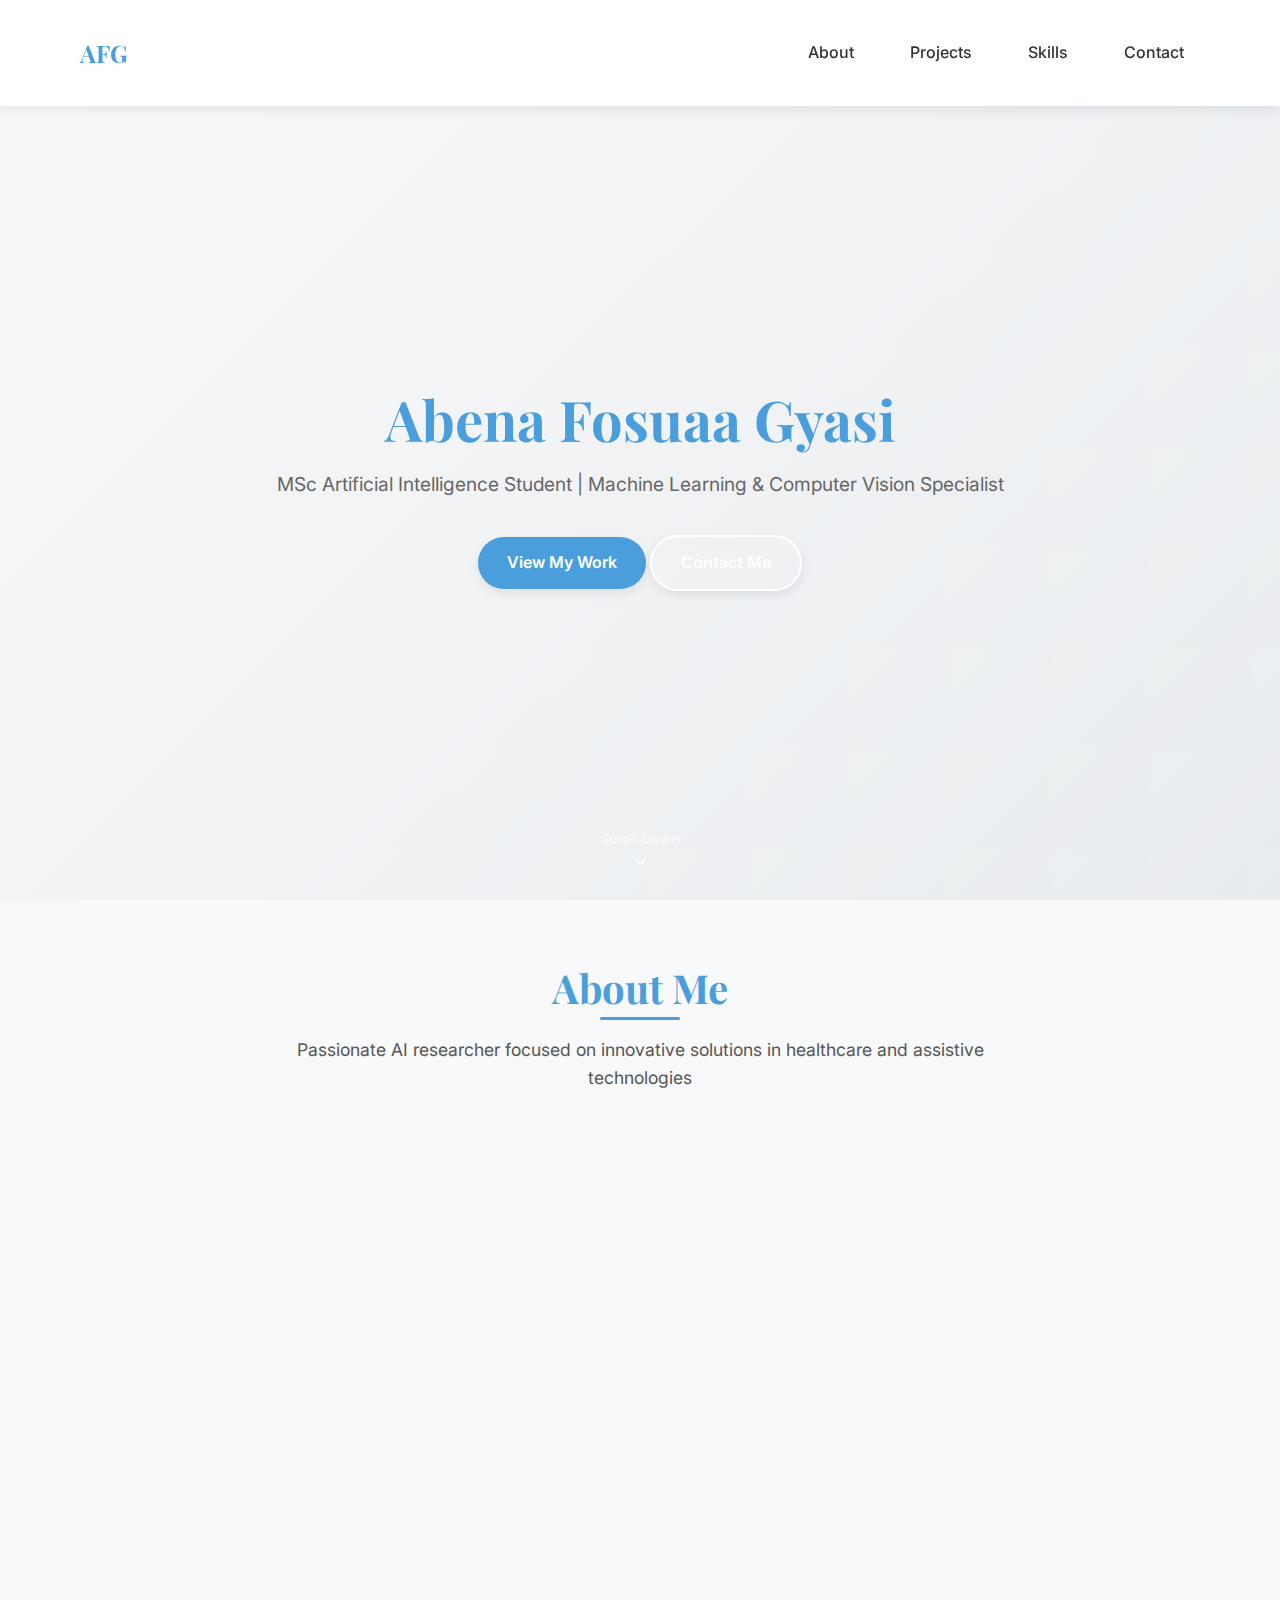
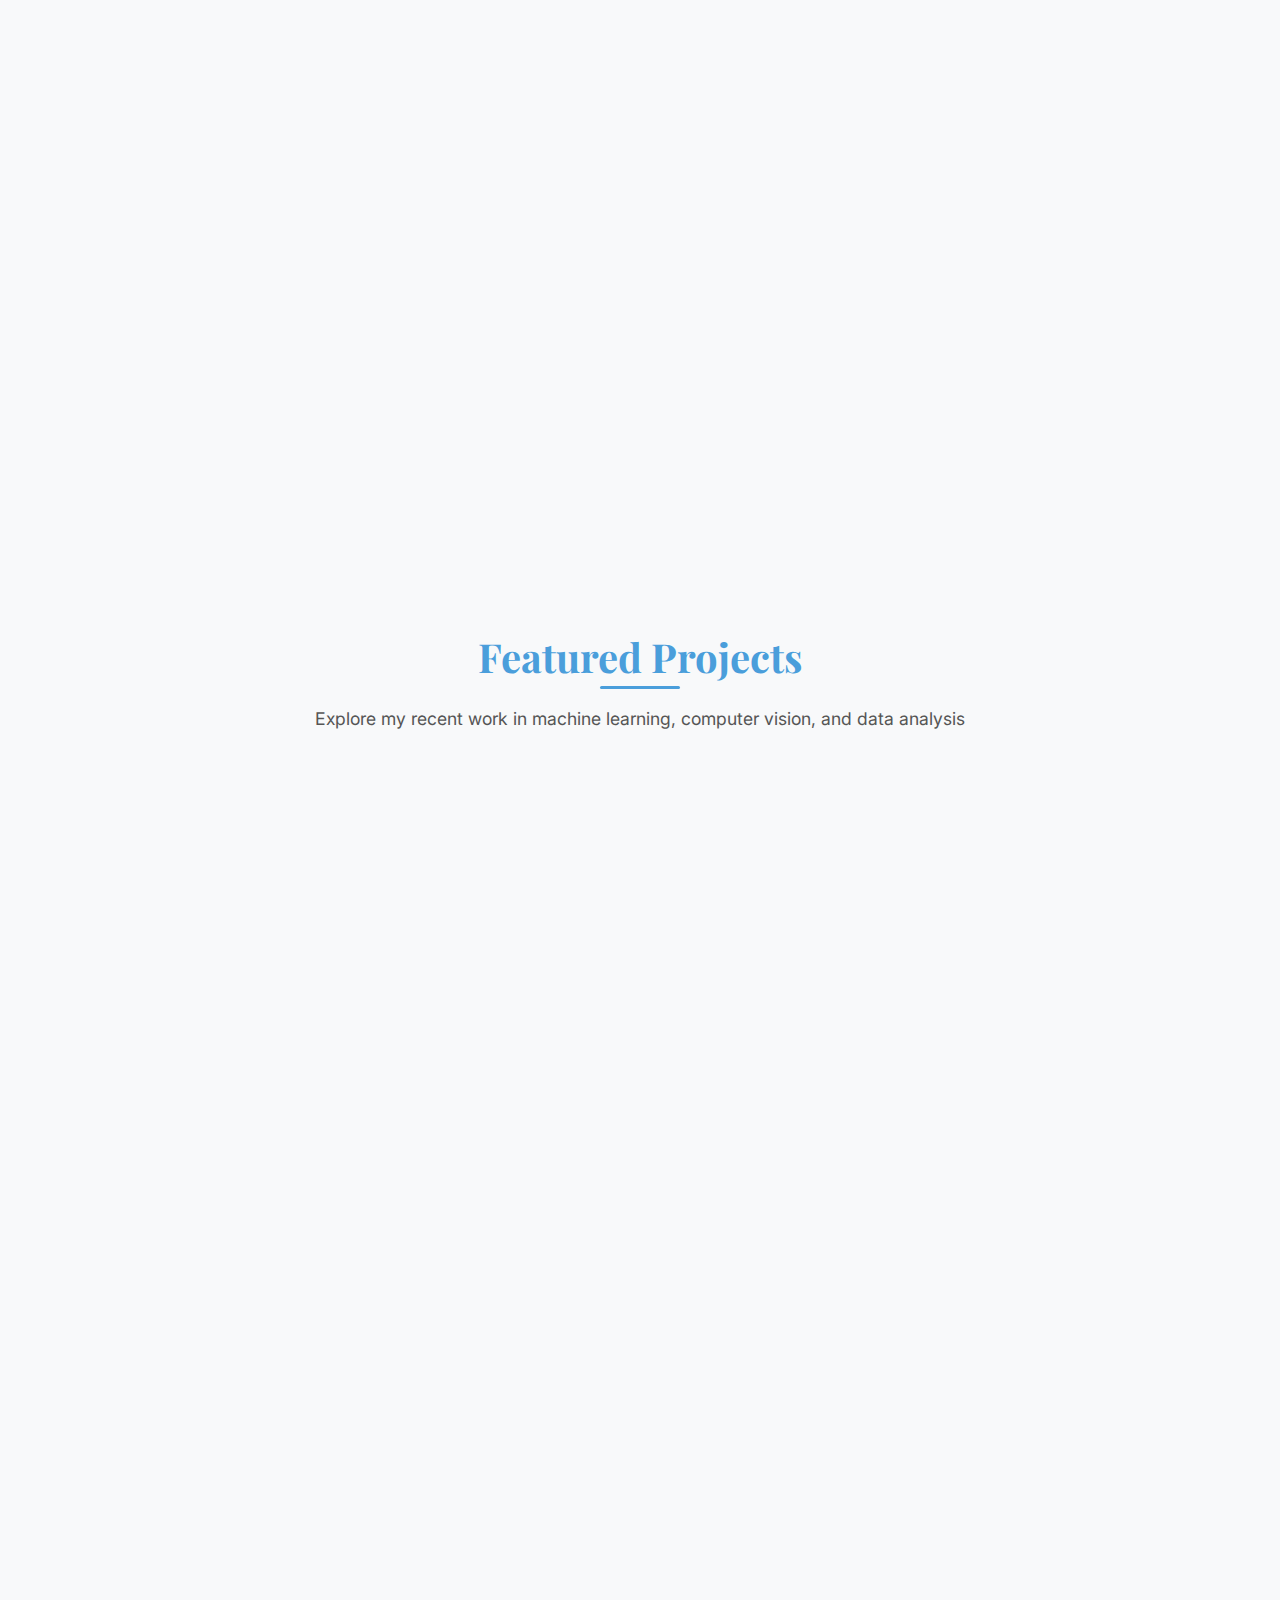
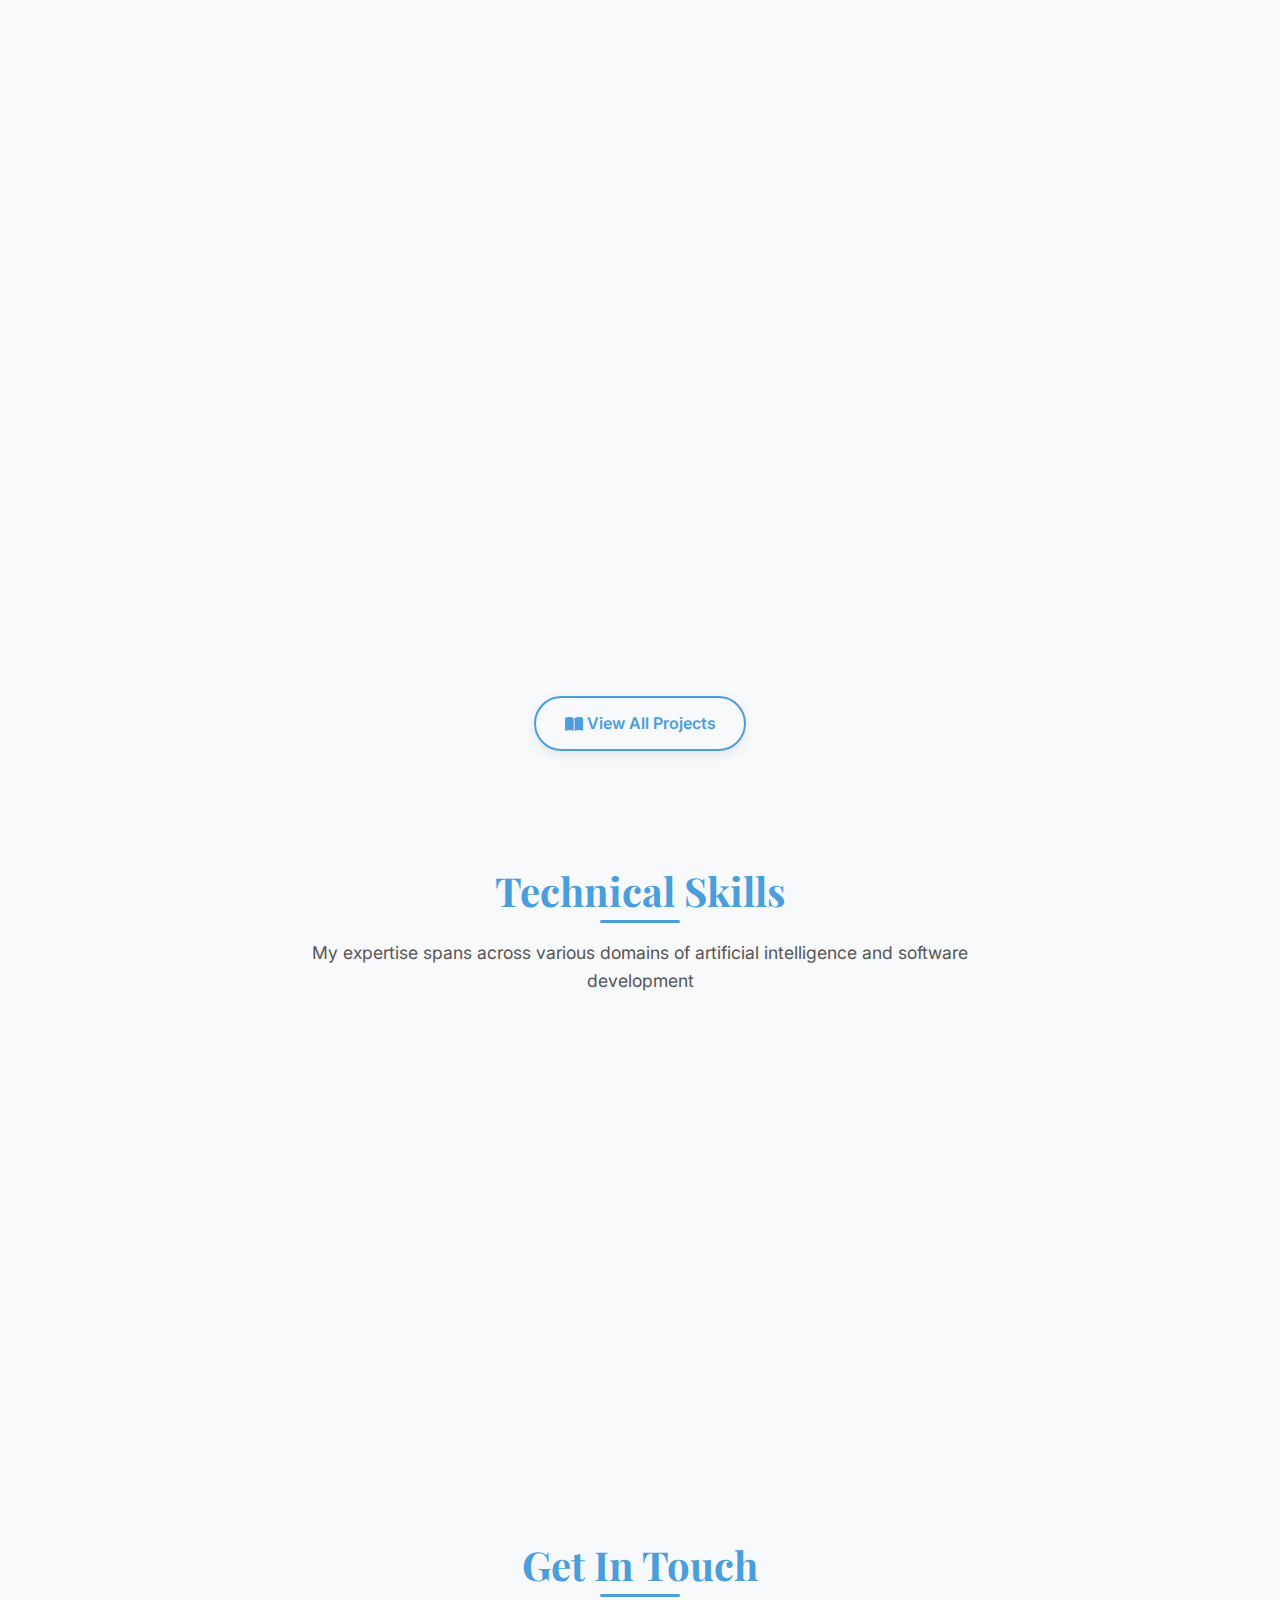
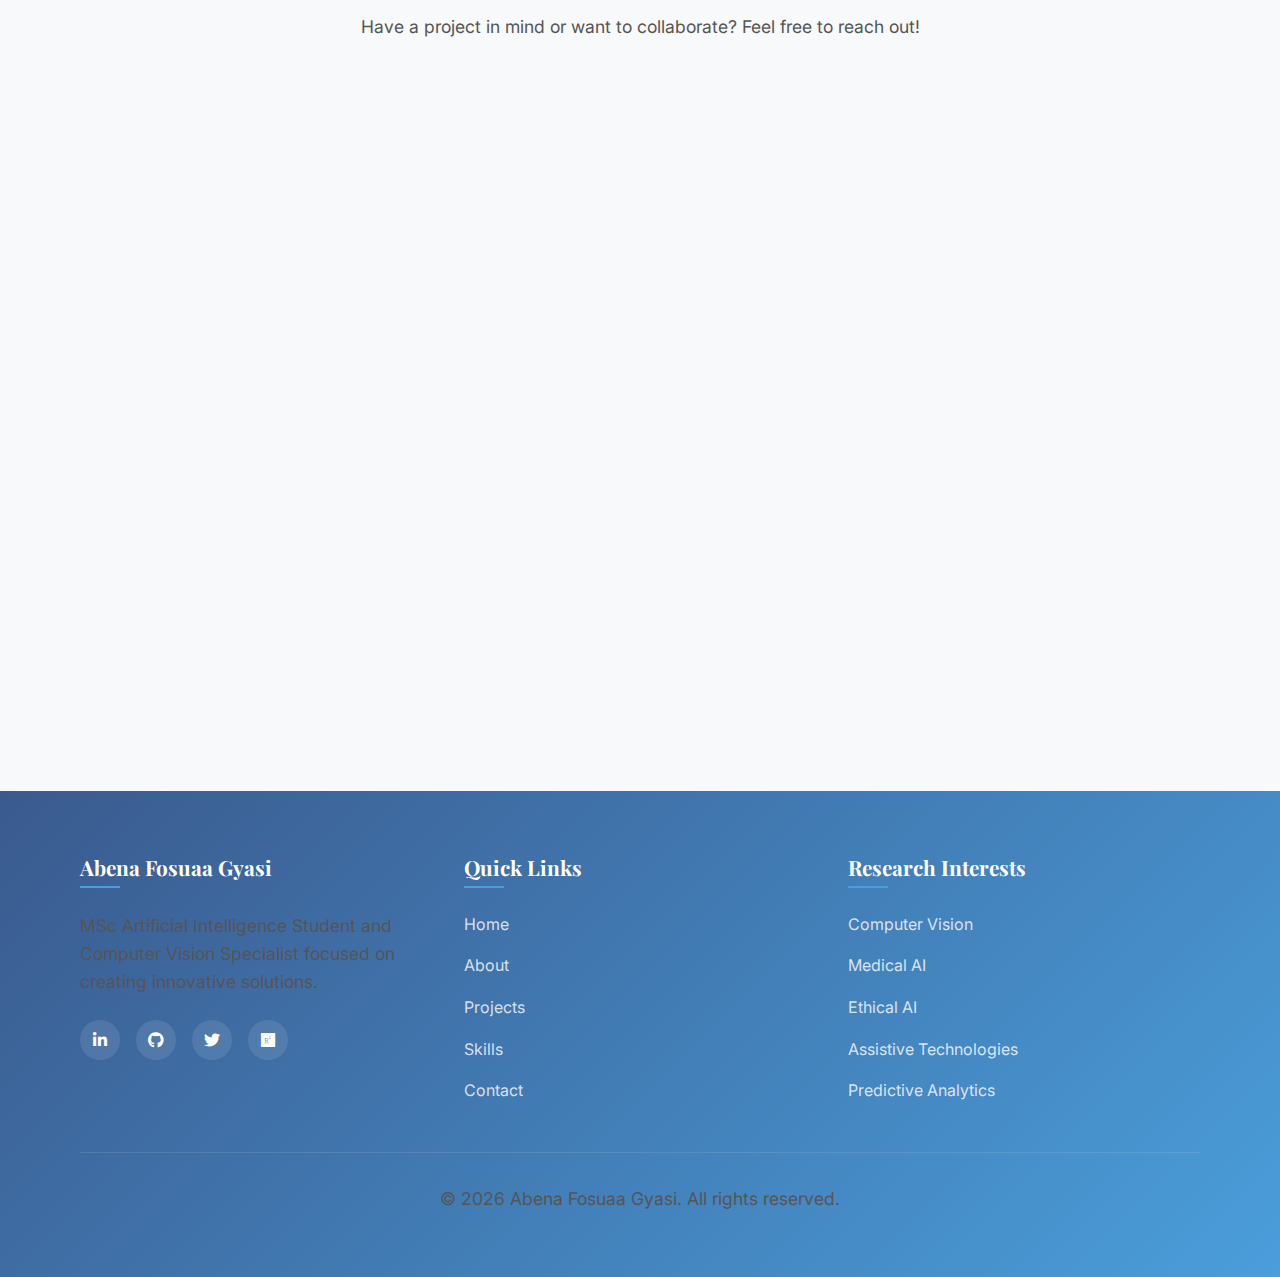
<file: index.html>
<!DOCTYPE html>
<html lang="en">
<head>
  <meta charset="UTF-8">
  <meta name="viewport" content="width=device-width, initial-scale=1.0">
  <meta name="description" content="Abena Fosuaa Gyasi - AI Specialist and MSc Student specializing in Machine Learning & Computer Vision. View my portfolio of healthcare AI and computer vision projects.">
  <meta name="keywords" content="AI, Machine Learning, Computer Vision, Healthcare AI, Deep Learning, Neural Networks">
  <meta name="author" content="Abena Fosuaa Gyasi">
  
  <!-- Open Graph / Social Media Meta Tags -->
  <meta property="og:title" content="Abena Fosuaa Gyasi | AI Specialist">
  <meta property="og:description" content="AI Specialist focusing on healthcare and computer vision applications. View my portfolio of innovative ML projects.">
  <meta property="og:type" content="website">
  
  <!-- Favicon -->
  <link rel="icon" type="image/x-icon" href="favicon.ico">
  
  <title>Abena Fosuaa Gyasi | AI Specialist</title>
  <link rel="stylesheet" href="style.css">
  <link rel="preconnect" href="https://fonts.googleapis.com">
  <link rel="preconnect" href="https://fonts.gstatic.com" crossorigin>
  <link href="https://fonts.googleapis.com/css2?family=Inter:wght@300;400;500;600;700&family=Playfair+Display:wght@700&display=swap" rel="stylesheet">
  <link rel="stylesheet" href="https://cdnjs.cloudflare.com/ajax/libs/font-awesome/6.4.0/css/all.min.css">
</head>
<body>
  <!-- Header Navigation -->
  <header class="header">
    <div class="container">
      <nav class="main-nav">
        <a href="#" class="logo">AFG</a>
        <div class="nav-links">
          <a href="#about">About</a>
          <a href="#projects">Projects</a>
          <a href="#skills">Skills</a>
          <a href="#contact">Contact</a>
        </div>
        <button class="mobile-menu-btn">
          <i class="fas fa-bars"></i>
        </button>
      </nav>
    </div>
  </header>

  <!-- Hero Section -->
  <section class="hero">
    <div class="container">
      <div class="hero-content reveal">
        <h1>Abena Fosuaa Gyasi</h1>
        <p class="subtitle">MSc Artificial Intelligence Student | Machine Learning & Computer Vision Specialist</p>
        <div class="hero-buttons">
          <a href="#projects" class="btn btn-primary">View My Work</a>
          <a href="#contact" class="btn btn-secondary">Contact Me</a>
        </div>
      </div>
    </div>
    <div class="scroll-indicator">
      <span>Scroll Down</span>
      <i class="fas fa-chevron-down"></i>
    </div>
  </section>

  <!-- About Section -->
  <section id="about" class="section">
    <div class="container">
      <div class="section-header">
        <h2>About Me</h2>
        <p>Passionate AI researcher focused on innovative solutions in healthcare and assistive technologies</p>
      </div>
      <div class="about-content">
        <div class="about-image reveal">
          <img src="picture.jpg" alt="Abena Fosuaa Gyasi" loading="lazy">
        </div>
        <div class="about-text reveal">
          <p>

Hello! I'm Abena, an MSc Artificial Intelligence candidate specializing in deep learning and multimodal computer vision systems. My research leverages convolutional neural networks (CNNs) and transformer-based architectures to develop novel diagnostic assistive technologies in computational healthcare.

With a strong foundation in algorithmic design (complexity analysis, optimization) and mathematical modeling (stochastic processes, linear algebra), I architect end-to-end machine learning pipelines—from data preprocessing (augmentation, normalization) to model deployment (TensorRT optimization).

My current work focuses on:

Medical image analysis (segmentation, anomaly detection using self-supervised learning,diabetic retinopathy stratification),

Ethical AI (fairness metrics like demographic parity, SHAP values for interpretability)

Edge AI (quantization-aware training for resource-constrained deployment).

I'm passionate about building robust, clinically validated models that address real-world healthcare disparities while adhering to HIPAA/GDPR compliance frameworks.</p>
          <p>With a background in computer engineering and Artificial Intelligence, I combine technical expertise with creative problem-solving to tackle complex challenges. I'm particularly interested in the ethical implications of AI and ensuring that the technologies we develop are fair, transparent, and beneficial to society.</p>
          
          <div class="about-stats">
            <div class="stat-item">
              <div class="stat-number">3+</div>
              <div class="stat-title">Years Experience</div>
            </div>
            <div class="stat-item">
              <div class="stat-number">4+</div>
              <div class="stat-title">Projects Completed</div>
            </div>
            <div class="stat-item">
              <div class="stat-number">1</div>
              <div class="stat-title">Publications</div>
            </div>
          </div>
          
          <div class="button-group">
            <a href="ABENA FOSUAA GYASI RESUME PROF.pdf" download class="btn btn-primary">
              <i class="fas fa-download"></i> Download CV
            </a>
            <a href="#contact" class="btn btn-outline">
              <i class="fas fa-paper-plane"></i> Hire Me
            </a>
          </div>
        </div>
      </div>
    </div>
  </section>

  <!-- Projects Section -->
  <section id="projects" class="section bg-light">
    <div class="container">
      <div class="section-header">
        <h2>Featured Projects</h2>
        <p>Explore my recent work in machine learning, computer vision, and data analysis</p>
      </div>
      
      <div class="projects-grid">
        <!-- Project 1 -->
        <div class="project reveal">
          <div class="project-image" style="background-color: #4a9edb;">
            <i class="fas fa-robot"></i>
          </div>
          <div class="project-content">
            <h3>Object Recognition System</h3>
            <p>Developed a system using convolutional neural networks (CNNs) for object classification with improved accuracy.</p>
            <div class="project-tags">
              <span class="project-tag">Python</span>
              <span class="project-tag">TensorFlow</span>
              <span class="project-tag">CNNs</span>
            </div>
            <div class="project-links">
              <a href="#" class="btn btn-small">
                <i class="fas fa-external-link-alt"></i> View Project
              </a>
              <a href="#" class="btn btn-small btn-outline">
                <i class="fab fa-github"></i> Code
              </a>
            </div>
          </div>
        </div>
        
        <!-- Project 2 -->
        <div class="project reveal">
          <div class="project-image" style="background-color: #3a5a8e;">
            <i class="fas fa-microscope"></i>
          </div>
          <div class="project-content">
            <h3>Skin Lesion Classification</h3>
            <p>Designed a computer vision system to classify melanoma and benign skin lesions using deep learning.</p>
            <div class="project-tags">
              <span class="project-tag">MATLAB</span>
              <span class="project-tag">CNNs</span>
              <span class="project-tag">Medical Imaging in AI</span>
            </div>
            <div class="project-links">
              <a href="#" class="btn btn-small">
                <i class="fas fa-external-link-alt"></i> View Project
              </a>
              <a href="#" class="btn btn-small btn-outline">
                <i class="fab fa-github"></i> Code
              </a>
            </div>
          </div>
        </div>
        
        <!-- Project 3 -->
        <div class="project reveal">
          <div class="project-image" style="background-color: #2c425a;">
            <i class="fas fa-chart-line"></i>
          </div>
          <div class="project-content">
            <h3>Bicycle Management System</h3>
            <p>Created an interactive userfreindly Bicycle Management System for a niche in Ghana</p>
            <div class="project-tags">
              <span class="project-tag">Python</span>
              <span class="project-tag">Pandas</span>
              <span class="project-tag">Beautiful Soup</span>
			  <span class="project-tag">Matplotlib</span>
            </div>
            <div class="project-links">
              <a href="#" class="btn btn-small">
                <i class="fas fa-external-link-alt"></i> View Project
              </a>
              <a href="#" class="btn btn-small btn-outline">
                <i class="fab fa-github"></i> Code
              </a>
            </div>
          </div>
        </div>
      </div>
      
	
	<!-- Project 4 -->
        <div class="project reveal">
          <div class="project-image" style="background-color: #3a5a8e;">
            <i class="fas fa-fingerprint" style="color: #6e48aa;"></i>
          </div>
          <div class="project-content">
            <h3>IoT Device Fingerprinting Using Machine Learning</h3>
            <p>Developed a network traffic analysis system to uniquely identify and authenticate IoT devices using ML-based behavioral fingerprinting, enhancing network security against spoofing attack.</p>
            <div class="project-tags">
              <span class="project-tag">Python</span>
              <span class="project-tag">Machine Learning</span>
              <span class="project-tag">WireShark</span>
            </div>
			<div class="project-links">
              <a href="#" class="btn btn-small">
                <i class="fas fa-external-link-alt"></i> View Project
              </a>
              <a href="#" class="btn btn-small btn-outline">
                <i class="fab fa-github"></i> Code
              </a>
            </div>
          </div>
        </div>
      </div>
			
			
			
			<!-- Project 5 -->
        <div class="project reveal">
          <div class="project-image" style="background-color: #3a5a8e;">
          <i class="fas fa-language" style="color: #4CAF50;"></i>  <!-- NLP focus -->          </div>
          <div class="project-content">
            <h3>Advanced NLP for Information Retrieval ,Text Deduplication and Plagiarism</h3>
            <p>Built a pipeline for semantic search, clustering, and multi-method summarization on jewellery product datasets.</p>
			<p>Designed a system to classify text similarities using exact and fuzzy matching.</p>
            <div class="project-tags">
              <span class="project-tag">NLP:Gensim (LSI), Hugging Face (BART, Sentence-BERT), spaCy</span>
              <span class="project-tag">Clustering: HDBSCAN, UMAP</span>
              <span class="project-tag">Similarity: MinHash, Jaccard, BERTScore</span>
			   <span class="project-tag">Visualization: Plotly, Matplotlib</span>
            </div>
            <div class="project-links">
              <a href="#" class="btn btn-small">
                <i class="fas fa-external-link-alt"></i> View Project
              </a>
              <a href="#" class="btn btn-small btn-outline">
                <i class="fab fa-github"></i> Code
              </a>
            </div>
          </div>
        </div>
		
		
      <div class="center-button">
        <a href="#" class="btn btn-outline">
          <i class="fas fa-book-open"></i> View All Projects
        </a>
      </div>
    </div>
  </section>

  <!-- Skills Section -->
  <section id="skills" class="section">
    <div class="container">
      <div class="section-header">
        <h2>Technical Skills</h2>
        <p>My expertise spans across various domains of artificial intelligence and software development</p>
      </div>
      
      <div class="skills-grid">
        <!-- Skill Category 1 -->
        <div class="skill-category reveal">
          <div class="skill-icon">
            <i class="fas fa-brain"></i>
          </div>
          <h3>Machine Learning</h3>
          <ul class="skill-list">
            <li class="skill-item">
              <span>Deep Learning</span>
              <div class="skill-bar">
                <div class="skill-progress" style="width: 90%"></div>
              </div>
            </li>
            <li class="skill-item">
              <span>Computer Vision</span>
              <div class="skill-bar">
                <div class="skill-progress" style="width: 85%"></div>
              </div>
            </li>
            <li class="skill-item">
              <span>Natural Language Processing</span>
              <div class="skill-bar">
                <div class="skill-progress" style="width: 75%"></div>
              </div>
            </li>
          </ul>
        </div>
        
        <!-- Skill Category 2 -->
        <div class="skill-category reveal">
          <div class="skill-icon">
            <i class="fas fa-code"></i>
          </div>
          <h3>Programming</h3>
          <ul class="skill-list">
            <li class="skill-item">
              <span>Python</span>
              <div class="skill-bar">
                <div class="skill-progress" style="width: 75%"></div>
              </div>
            </li>
            <li class="skill-item">
              <span>MATLAB</span>
              <div class="skill-bar">
                <div class="skill-progress" style="width: 60%"></div>
              </div>
            </li>
            <li class="skill-item">
              <span>C++</span>
              <div class="skill-bar">
                <div class="skill-progress" style="width: 70%"></div>
              </div>
            </li>
          </ul>
        </div>
        
        <!-- Skill Category 3 -->
        <div class="skill-category reveal">
          <div class="skill-icon">
            <i class="fas fa-tools"></i>
          </div>
          <h3>Tools & Frameworks</h3>
          <ul class="skill-list">
            <li class="skill-item">
              <span>TensorFlow/PyTorch</span>
              <div class="skill-bar">
                <div class="skill-progress" style="width: 88%"></div>
              </div>
            </li>
            <li class="skill-item">
              <span>OpenCV</span>
              <div class="skill-bar">
                <div class="skill-progress" style="width: 82%"></div>
              </div>
            </li>
            <li class="skill-item">
              <span>Matplotlib</span>
              <div class="skill-bar">
                <div class="skill-progress" style="width: 78%"></div>
              </div>
            </li>
          </ul>
        </div>
      </div>
    </div>
  </section>

  <!-- Contact Section -->
  <section id="contact" class="section bg-light">
    <div class="container">
      <div class="section-header">
        <h2>Get In Touch</h2>
        <p>Have a project in mind or want to collaborate? Feel free to reach out!</p>
      </div>
      
      <div class="contact-grid">
        <div class="contact-item reveal">
          <div class="contact-icon">
            <i class="fas fa-envelope"></i>
          </div>
          <div class="contact-info">
            <h3>Email</h3>
            <a href="mailto:abenafosuaagyasi111@gmail.com">abenafosuaagyasi111@gmail.com</a>
          </div>
        </div>
        
        <div class="contact-item reveal">
          <div class="contact-icon">
            <i class="fab fa-linkedin"></i>
          </div>
          <div class="contact-info">
            <h3>LinkedIn</h3>
            <a href="https://www.linkedin.com/in/abena-fosuaa-gyasi-84982219a/" target="_blank">Abena Fosuaa Gyasi</a>
          </div>
        </div>
        
        <div class="contact-item reveal">
          <div class="contact-icon">
            <i class="fab fa-github"></i>
          </div>
          <div class="contact-info">
            <h3>GitHub</h3>
            <a href="https://github.com/GirlEf" target="_blank">@GirlEf</a>
          </div>
        </div>
      </div>
      
      <div class="contact-form reveal">
        <form id="contactForm" onsubmit="handleSubmit(event)">
          <div class="form-group">
            <label for="name" class="form-label">Name</label>
            <input type="text" id="name" class="form-control" placeholder="Your name" required>
          </div>
          <div class="form-group">
            <label for="email" class="form-label">Email</label>
            <input type="email" id="email" class="form-control" placeholder="Your email" required>
          </div>
          <div class="form-group">
            <label for="message" class="form-label">Message</label>
            <textarea id="message" class="form-control" rows="5" placeholder="Your message" required></textarea>
          </div>
          <button type="submit" class="btn btn-primary btn-block" id="submitBtn">
            <i class="fas fa-paper-plane"></i> Send Message
            <span class="loading-spinner" style="display: none;">
              <i class="fas fa-spinner fa-spin"></i>
            </span>
          </button>
          <div id="formStatus" class="form-status" style="display: none;"></div>
        </form>
      </div>
    </div>
  </section>

  <!-- Footer -->
  <footer class="footer">
    <div class="container">
      <div class="footer-content">
        <div class="footer-section">
          <h3>Abena Fosuaa Gyasi</h3>
          <p>MSc Artificial Intelligence Student and Computer Vision Specialist focused on creating innovative solutions.</p>
          <div class="social-links">
            <a href="https://www.linkedin.com/in/abena-fosuaa-gyasi-84982219a/" class="social-link">
              <i class="fab fa-linkedin-in"></i>
            </a>
            <a href="https://github.com/GirlEf" class="social-link">
              <i class="fab fa-github"></i>
            </a>
            <a href="https://x.com/abena82501?s=21" class="social-link">
              <i class="fab fa-twitter"></i>
            </a>
            <a href="#" class="social-link">
              <i class="fab fa-researchgate"></i>
            </a>
          </div>
        </div>
        
        <div class="footer-section">
          <h3>Quick Links</h3>
          <ul class="footer-links">
            <li><a href="#">Home</a></li>
            <li><a href="#about">About</a></li>
            <li><a href="#projects">Projects</a></li>
            <li><a href="#skills">Skills</a></li>
            <li><a href="#contact">Contact</a></li>
          </ul>
        </div>
        
        <div class="footer-section">
          <h3>Research Interests</h3>
          <ul class="footer-links">
            <li><a href="#">Computer Vision</a></li>
            <li><a href="#">Medical AI</a></li>
            <li><a href="#">Ethical AI</a></li>
            <li><a href="#">Assistive Technologies</a></li>
            <li><a href="#">Predictive Analytics</a></li>
          </ul>
        </div>
      </div>
      
      <div class="footer-bottom">
        <p>&copy; <span id="year"></span> Abena Fosuaa Gyasi. All rights reserved.</p>
      </div>
    </div>
  </footer>

  <!-- Back to Top Button -->
  <a href="#" class="back-to-top">
    <i class="fas fa-arrow-up"></i>
  </a>

  <script src="script.js"></script>
</body>
</html>
</file>
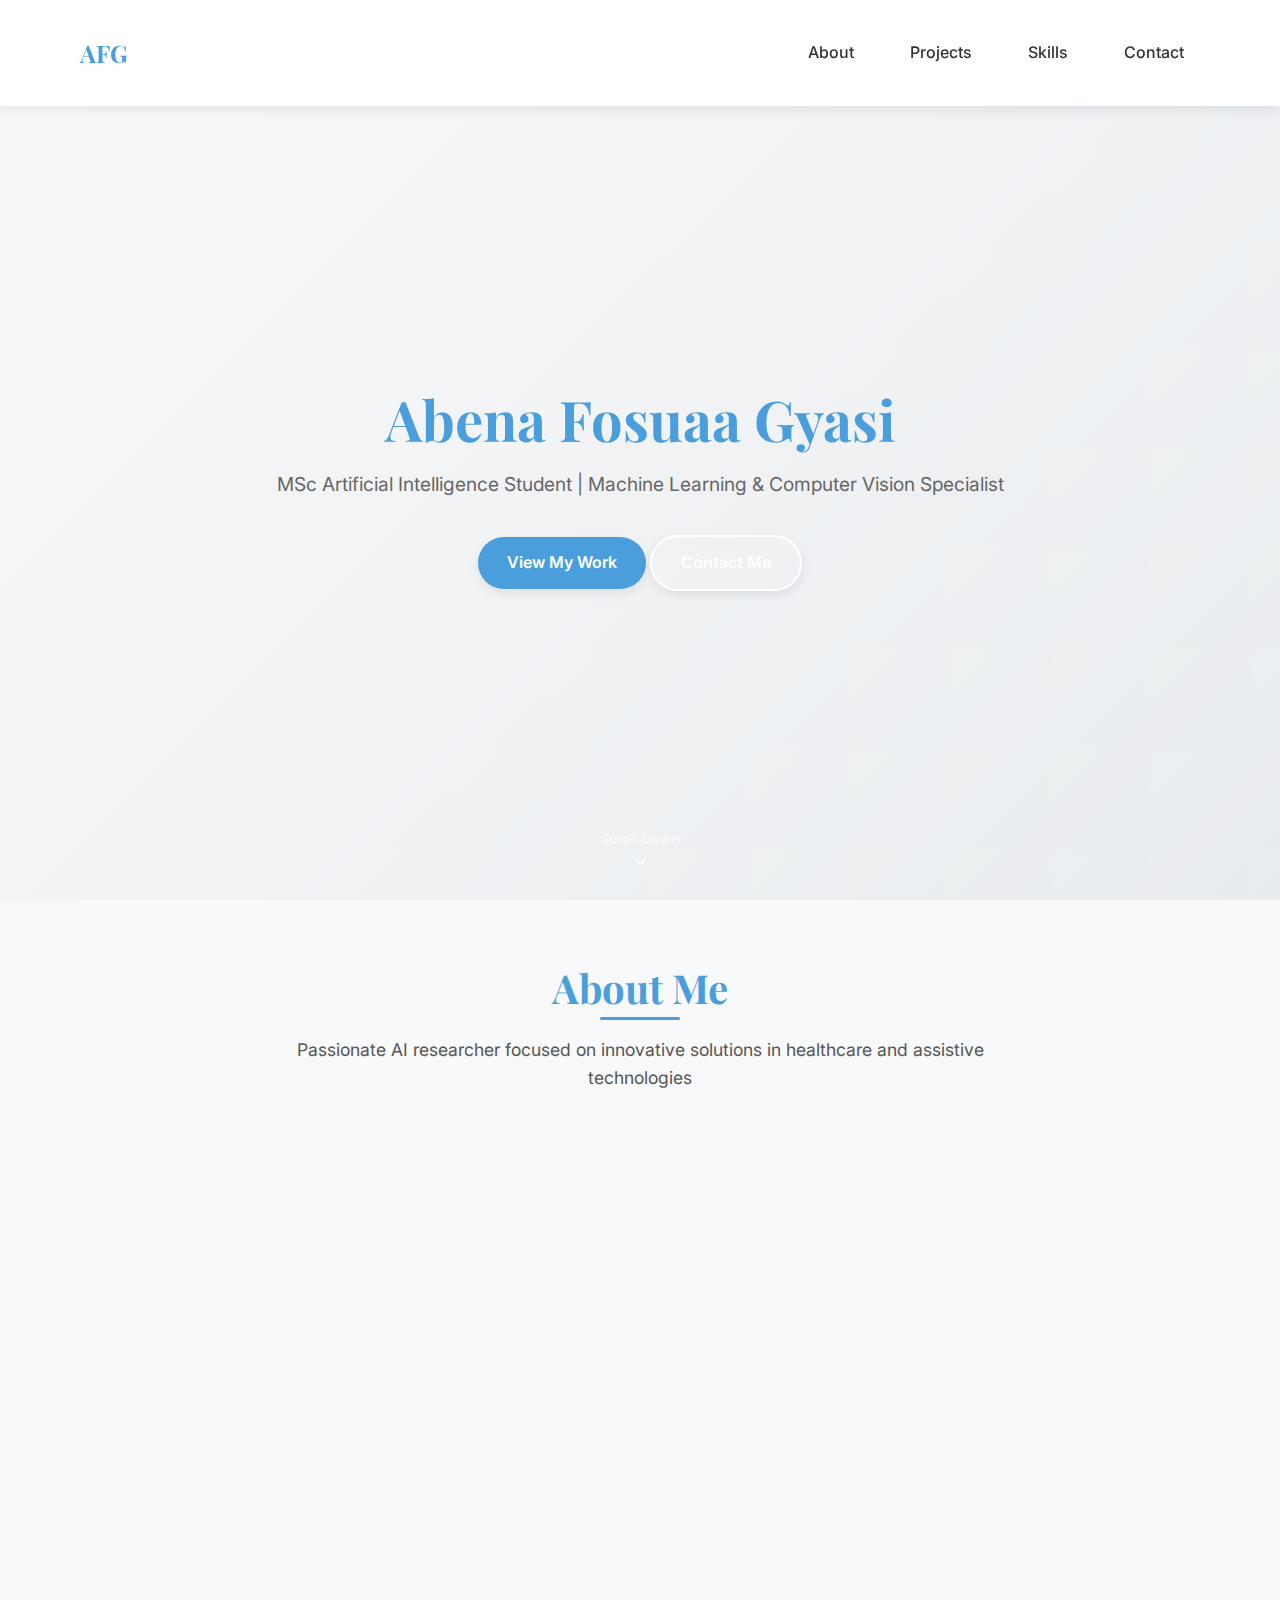
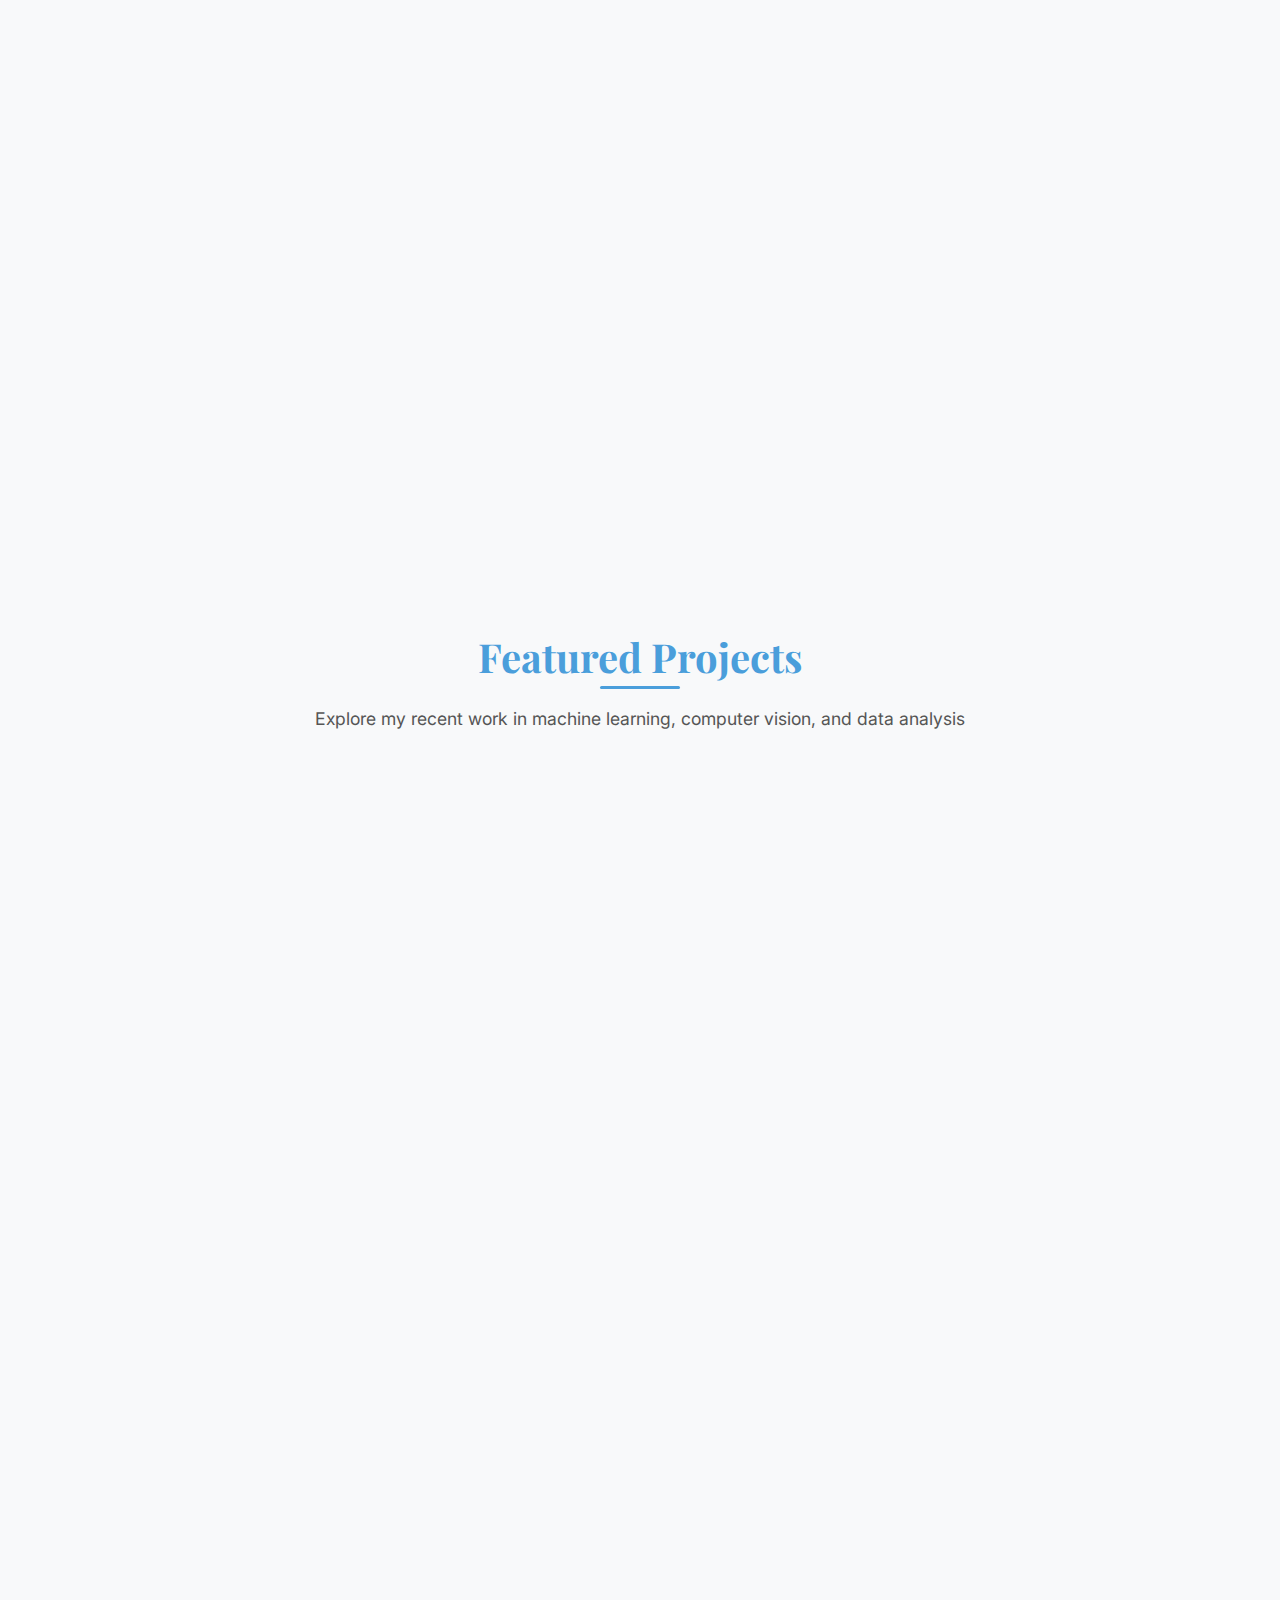
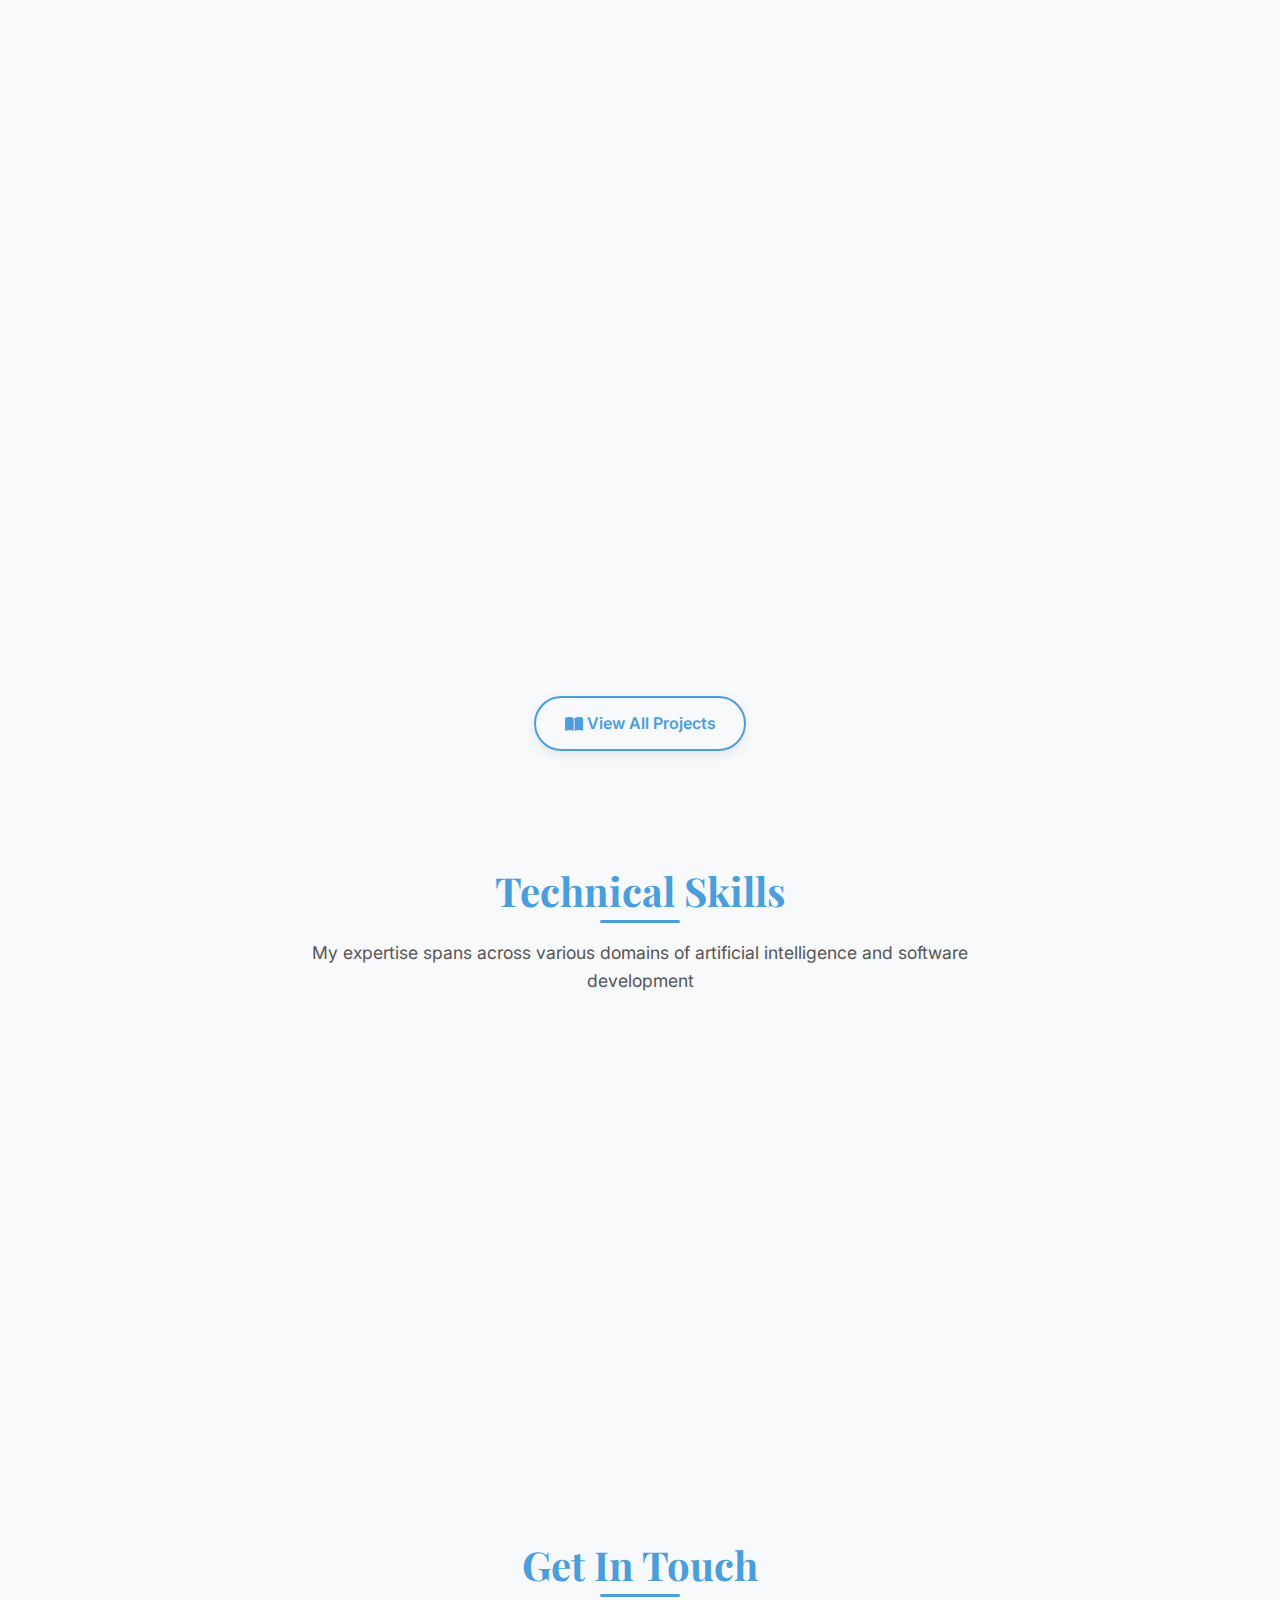
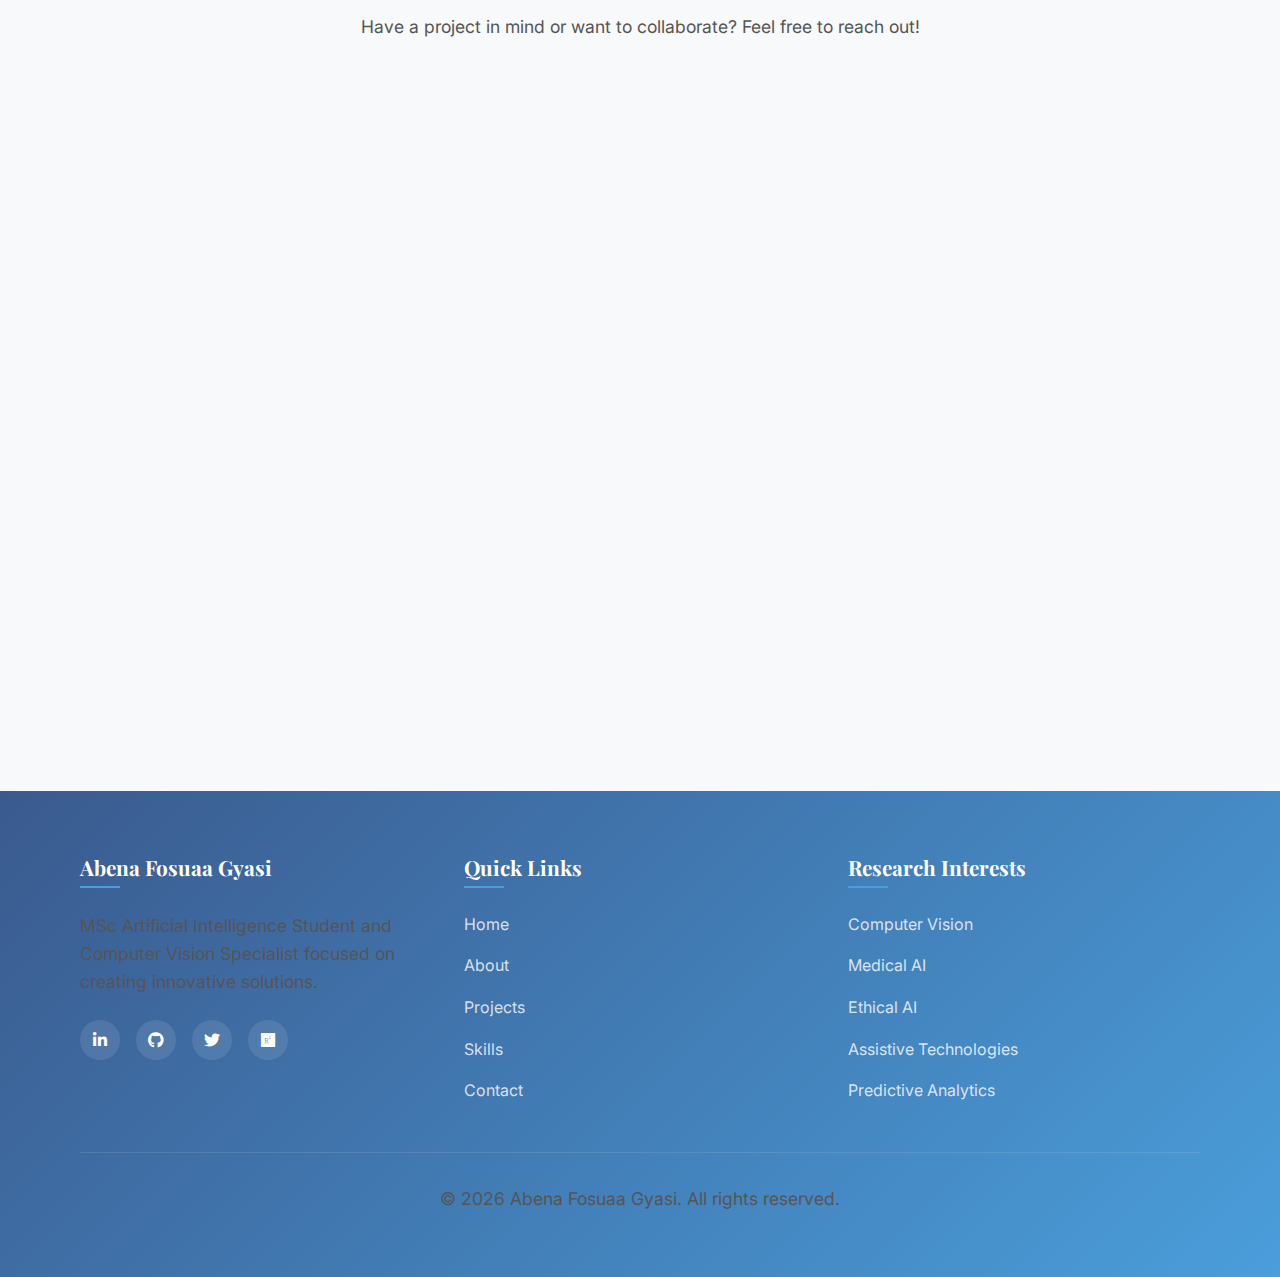
<file: Portfolio.html>
<!DOCTYPE html>
<html lang="en">
<head>
  <meta charset="UTF-8">
  <meta name="viewport" content="width=device-width, initial-scale=1.0">
  <meta name="description" content="Abena Fosuaa Gyasi - AI Specialist and MSc Student specializing in Machine Learning & Computer Vision. View my portfolio of healthcare AI and computer vision projects.">
  <meta name="keywords" content="AI, Machine Learning, Computer Vision, Healthcare AI, Deep Learning, Neural Networks">
  <meta name="author" content="Abena Fosuaa Gyasi">
  
  <!-- Open Graph / Social Media Meta Tags -->
  <meta property="og:title" content="Abena Fosuaa Gyasi | AI Specialist">
  <meta property="og:description" content="AI Specialist focusing on healthcare and computer vision applications. View my portfolio of innovative ML projects.">
  <meta property="og:type" content="website">
  
  <!-- Favicon -->
  <link rel="icon" type="image/x-icon" href="favicon.ico">
  
  <title>Abena Fosuaa Gyasi | AI Specialist</title>
  <link rel="stylesheet" href="style.css">
  <link rel="preconnect" href="https://fonts.googleapis.com">
  <link rel="preconnect" href="https://fonts.gstatic.com" crossorigin>
  <link href="https://fonts.googleapis.com/css2?family=Inter:wght@300;400;500;600;700&family=Playfair+Display:wght@700&display=swap" rel="stylesheet">
  <link rel="stylesheet" href="https://cdnjs.cloudflare.com/ajax/libs/font-awesome/6.4.0/css/all.min.css">
</head>
<body>
  <!-- Header Navigation -->
  <header class="header">
    <div class="container">
      <nav class="main-nav">
        <a href="#" class="logo">AFG</a>
        <div class="nav-links">
          <a href="#about">About</a>
          <a href="#projects">Projects</a>
          <a href="#skills">Skills</a>
          <a href="#contact">Contact</a>
        </div>
        <button class="mobile-menu-btn">
          <i class="fas fa-bars"></i>
        </button>
      </nav>
    </div>
  </header>

  <!-- Hero Section -->
  <section class="hero">
    <div class="container">
      <div class="hero-content reveal">
        <h1>Abena Fosuaa Gyasi</h1>
        <p class="subtitle">MSc Artificial Intelligence Student | Machine Learning & Computer Vision Specialist</p>
        <div class="hero-buttons">
          <a href="#projects" class="btn btn-primary">View My Work</a>
          <a href="#contact" class="btn btn-secondary">Contact Me</a>
        </div>
      </div>
    </div>
    <div class="scroll-indicator">
      <span>Scroll Down</span>
      <i class="fas fa-chevron-down"></i>
    </div>
  </section>

  <!-- About Section -->
  <section id="about" class="section">
    <div class="container">
      <div class="section-header">
        <h2>About Me</h2>
        <p>Passionate AI researcher focused on innovative solutions in healthcare and assistive technologies</p>
      </div>
      <div class="about-content">
        <div class="about-image reveal">
          <img src="picture.jpg" alt="Abena Fosuaa Gyasi" loading="lazy">
        </div>
        <div class="about-text reveal">
          <p>

Hello! I'm Abena, an MSc Artificial Intelligence candidate specializing in deep learning and multimodal computer vision systems. My research leverages convolutional neural networks (CNNs) and transformer-based architectures to develop novel diagnostic assistive technologies in computational healthcare.

With a strong foundation in algorithmic design (complexity analysis, optimization) and mathematical modeling (stochastic processes, linear algebra), I architect end-to-end machine learning pipelines—from data preprocessing (augmentation, normalization) to model deployment (TensorRT optimization).

My current work focuses on:

Medical image analysis (segmentation, anomaly detection using self-supervised learning,diabetic retinopathy stratification),

Ethical AI (fairness metrics like demographic parity, SHAP values for interpretability)

Edge AI (quantization-aware training for resource-constrained deployment).

I'm passionate about building robust, clinically validated models that address real-world healthcare disparities while adhering to HIPAA/GDPR compliance frameworks.</p>
          <p>With a background in computer engineering and Artificial Intelligence, I combine technical expertise with creative problem-solving to tackle complex challenges. I'm particularly interested in the ethical implications of AI and ensuring that the technologies we develop are fair, transparent, and beneficial to society.</p>
          
          <div class="about-stats">
            <div class="stat-item">
              <div class="stat-number">3+</div>
              <div class="stat-title">Years Experience</div>
            </div>
            <div class="stat-item">
              <div class="stat-number">4+</div>
              <div class="stat-title">Projects Completed</div>
            </div>
            <div class="stat-item">
              <div class="stat-number">1</div>
              <div class="stat-title">Publications</div>
            </div>
          </div>
          
          <div class="button-group">
            <a href="ABENA FOSUAA GYASI(PROFESSIONAL CV).pdf" download class="btn btn-primary">
              <i class="fas fa-download"></i> Download CV
            </a>
            <a href="#contact" class="btn btn-outline">
              <i class="fas fa-paper-plane"></i> Hire Me
            </a>
          </div>
        </div>
      </div>
    </div>
  </section>

  <!-- Projects Section -->
  <section id="projects" class="section bg-light">
    <div class="container">
      <div class="section-header">
        <h2>Featured Projects</h2>
        <p>Explore my recent work in machine learning, computer vision, and data analysis</p>
      </div>
      
      <div class="projects-grid">
        <!-- Project 1 -->
        <div class="project reveal">
          <div class="project-image" style="background-color: #4a9edb;">
            <i class="fas fa-robot"></i>
          </div>
          <div class="project-content">
            <h3>Object Recognition System</h3>
            <p>Developed a system using convolutional neural networks (CNNs) for object classification with improved accuracy.</p>
            <div class="project-tags">
              <span class="project-tag">Python</span>
              <span class="project-tag">TensorFlow</span>
              <span class="project-tag">CNNs</span>
            </div>
            <div class="project-links">
              <a href="#" class="btn btn-small">
                <i class="fas fa-external-link-alt"></i> View Project
              </a>
              <a href="#" class="btn btn-small btn-outline">
                <i class="fab fa-github"></i> Code
              </a>
            </div>
          </div>
        </div>
        
        <!-- Project 2 -->
        <div class="project reveal">
          <div class="project-image" style="background-color: #3a5a8e;">
            <i class="fas fa-microscope"></i>
          </div>
          <div class="project-content">
            <h3>Skin Lesion Classification</h3>
            <p>Designed a computer vision system to classify melanoma and benign skin lesions using deep learning.</p>
            <div class="project-tags">
              <span class="project-tag">MATLAB</span>
              <span class="project-tag">CNNs</span>
              <span class="project-tag">Medical Imaging in AI</span>
            </div>
            <div class="project-links">
              <a href="#" class="btn btn-small">
                <i class="fas fa-external-link-alt"></i> View Project
              </a>
              <a href="#" class="btn btn-small btn-outline">
                <i class="fab fa-github"></i> Code
              </a>
            </div>
          </div>
        </div>
        
        <!-- Project 3 -->
        <div class="project reveal">
          <div class="project-image" style="background-color: #2c425a;">
            <i class="fas fa-chart-line"></i>
          </div>
          <div class="project-content">
            <h3>Bicycle Management System</h3>
            <p>Created an interactive userfreindly Bicycle Management System for a niche in Ghana</p>
            <div class="project-tags">
              <span class="project-tag">Python</span>
              <span class="project-tag">Pandas</span>
              <span class="project-tag">Beautiful Soup</span>
			  <span class="project-tag">Matplotlib</span>
            </div>
            <div class="project-links">
              <a href="#" class="btn btn-small">
                <i class="fas fa-external-link-alt"></i> View Project
              </a>
              <a href="#" class="btn btn-small btn-outline">
                <i class="fab fa-github"></i> Code
              </a>
            </div>
          </div>
        </div>
      </div>
      
	
	<!-- Project 4 -->
        <div class="project reveal">
          <div class="project-image" style="background-color: #3a5a8e;">
            <i class="fas fa-fingerprint" style="color: #6e48aa;"></i>
          </div>
          <div class="project-content">
            <h3>IoT Device Fingerprinting Using Machine Learning</h3>
            <p>Developed a network traffic analysis system to uniquely identify and authenticate IoT devices using ML-based behavioral fingerprinting, enhancing network security against spoofing attack.</p>
            <div class="project-tags">
              <span class="project-tag">Python</span>
              <span class="project-tag">Machine Learning</span>
              <span class="project-tag">WireShark</span>
            </div>
			<div class="project-links">
              <a href="#" class="btn btn-small">
                <i class="fas fa-external-link-alt"></i> View Project
              </a>
              <a href="#" class="btn btn-small btn-outline">
                <i class="fab fa-github"></i> Code
              </a>
            </div>
          </div>
        </div>
      </div>
			
			
			
			<!-- Project 5 -->
        <div class="project reveal">
          <div class="project-image" style="background-color: #3a5a8e;">
          <i class="fas fa-language" style="color: #4CAF50;"></i>  <!-- NLP focus -->          </div>
          <div class="project-content">
            <h3>Advanced NLP for Information Retrieval ,Text Deduplication and Plagiarism</h3>
            <p>Built a pipeline for semantic search, clustering, and multi-method summarization on jewellery product datasets.</p>
			<p>Designed a system to classify text similarities using exact and fuzzy matching.</p>
            <div class="project-tags">
              <span class="project-tag">NLP:Gensim (LSI), Hugging Face (BART, Sentence-BERT), spaCy</span>
              <span class="project-tag">Clustering: HDBSCAN, UMAP</span>
              <span class="project-tag">Similarity: MinHash, Jaccard, BERTScore</span>
			   <span class="project-tag">Visualization: Plotly, Matplotlib</span>
            </div>
            <div class="project-links">
              <a href="#" class="btn btn-small">
                <i class="fas fa-external-link-alt"></i> View Project
              </a>
              <a href="#" class="btn btn-small btn-outline">
                <i class="fab fa-github"></i> Code
              </a>
            </div>
          </div>
        </div>
		
		
      <div class="center-button">
        <a href="#" class="btn btn-outline">
          <i class="fas fa-book-open"></i> View All Projects
        </a>
      </div>
    </div>
  </section>

  <!-- Skills Section -->
  <section id="skills" class="section">
    <div class="container">
      <div class="section-header">
        <h2>Technical Skills</h2>
        <p>My expertise spans across various domains of artificial intelligence and software development</p>
      </div>
      
      <div class="skills-grid">
        <!-- Skill Category 1 -->
        <div class="skill-category reveal">
          <div class="skill-icon">
            <i class="fas fa-brain"></i>
          </div>
          <h3>Machine Learning</h3>
          <ul class="skill-list">
            <li class="skill-item">
              <span>Deep Learning</span>
              <div class="skill-bar">
                <div class="skill-progress" style="width: 90%"></div>
              </div>
            </li>
            <li class="skill-item">
              <span>Computer Vision</span>
              <div class="skill-bar">
                <div class="skill-progress" style="width: 85%"></div>
              </div>
            </li>
            <li class="skill-item">
              <span>Natural Language Processing</span>
              <div class="skill-bar">
                <div class="skill-progress" style="width: 75%"></div>
              </div>
            </li>
          </ul>
        </div>
        
        <!-- Skill Category 2 -->
        <div class="skill-category reveal">
          <div class="skill-icon">
            <i class="fas fa-code"></i>
          </div>
          <h3>Programming</h3>
          <ul class="skill-list">
            <li class="skill-item">
              <span>Python</span>
              <div class="skill-bar">
                <div class="skill-progress" style="width: 75%"></div>
              </div>
            </li>
            <li class="skill-item">
              <span>MATLAB</span>
              <div class="skill-bar">
                <div class="skill-progress" style="width: 60%"></div>
              </div>
            </li>
            <li class="skill-item">
              <span>C++</span>
              <div class="skill-bar">
                <div class="skill-progress" style="width: 70%"></div>
              </div>
            </li>
          </ul>
        </div>
        
        <!-- Skill Category 3 -->
        <div class="skill-category reveal">
          <div class="skill-icon">
            <i class="fas fa-tools"></i>
          </div>
          <h3>Tools & Frameworks</h3>
          <ul class="skill-list">
            <li class="skill-item">
              <span>TensorFlow/PyTorch</span>
              <div class="skill-bar">
                <div class="skill-progress" style="width: 88%"></div>
              </div>
            </li>
            <li class="skill-item">
              <span>OpenCV</span>
              <div class="skill-bar">
                <div class="skill-progress" style="width: 82%"></div>
              </div>
            </li>
            <li class="skill-item">
              <span>Matplotlib</span>
              <div class="skill-bar">
                <div class="skill-progress" style="width: 78%"></div>
              </div>
            </li>
          </ul>
        </div>
      </div>
    </div>
  </section>

  <!-- Contact Section -->
  <section id="contact" class="section bg-light">
    <div class="container">
      <div class="section-header">
        <h2>Get In Touch</h2>
        <p>Have a project in mind or want to collaborate? Feel free to reach out!</p>
      </div>
      
      <div class="contact-grid">
        <div class="contact-item reveal">
          <div class="contact-icon">
            <i class="fas fa-envelope"></i>
          </div>
          <div class="contact-info">
            <h3>Email</h3>
            <a href="mailto:abenafosuaagyasi111@gmail.com">abenafosuaagyasi111@gmail.com</a>
          </div>
        </div>
        
        <div class="contact-item reveal">
          <div class="contact-icon">
            <i class="fab fa-linkedin"></i>
          </div>
          <div class="contact-info">
            <h3>LinkedIn</h3>
            <a href="https://www.linkedin.com/in/abena-fosuaa-gyasi-84982219a/" target="_blank">Abena Fosuaa Gyasi</a>
          </div>
        </div>
        
        <div class="contact-item reveal">
          <div class="contact-icon">
            <i class="fab fa-github"></i>
          </div>
          <div class="contact-info">
            <h3>GitHub</h3>
            <a href="https://github.com/GirlEf" target="_blank">@GirlEf</a>
          </div>
        </div>
      </div>
      
      <div class="contact-form reveal">
        <form id="contactForm" onsubmit="handleSubmit(event)">
          <div class="form-group">
            <label for="name" class="form-label">Name</label>
            <input type="text" id="name" class="form-control" placeholder="Your name" required>
          </div>
          <div class="form-group">
            <label for="email" class="form-label">Email</label>
            <input type="email" id="email" class="form-control" placeholder="Your email" required>
          </div>
          <div class="form-group">
            <label for="message" class="form-label">Message</label>
            <textarea id="message" class="form-control" rows="5" placeholder="Your message" required></textarea>
          </div>
          <button type="submit" class="btn btn-primary btn-block" id="submitBtn">
            <i class="fas fa-paper-plane"></i> Send Message
            <span class="loading-spinner" style="display: none;">
              <i class="fas fa-spinner fa-spin"></i>
            </span>
          </button>
          <div id="formStatus" class="form-status" style="display: none;"></div>
        </form>
      </div>
    </div>
  </section>

  <!-- Footer -->
  <footer class="footer">
    <div class="container">
      <div class="footer-content">
        <div class="footer-section">
          <h3>Abena Fosuaa Gyasi</h3>
          <p>MSc Artificial Intelligence Student and Computer Vision Specialist focused on creating innovative solutions.</p>
          <div class="social-links">
            <a href="https://www.linkedin.com/in/abena-fosuaa-gyasi-84982219a/" class="social-link">
              <i class="fab fa-linkedin-in"></i>
            </a>
            <a href="https://github.com/GirlEf" class="social-link">
              <i class="fab fa-github"></i>
            </a>
            <a href="https://x.com/abena82501?s=21" class="social-link">
              <i class="fab fa-twitter"></i>
            </a>
            <a href="#" class="social-link">
              <i class="fab fa-researchgate"></i>
            </a>
          </div>
        </div>
        
        <div class="footer-section">
          <h3>Quick Links</h3>
          <ul class="footer-links">
            <li><a href="#">Home</a></li>
            <li><a href="#about">About</a></li>
            <li><a href="#projects">Projects</a></li>
            <li><a href="#skills">Skills</a></li>
            <li><a href="#contact">Contact</a></li>
          </ul>
        </div>
        
        <div class="footer-section">
          <h3>Research Interests</h3>
          <ul class="footer-links">
            <li><a href="#">Computer Vision</a></li>
            <li><a href="#">Medical AI</a></li>
            <li><a href="#">Ethical AI</a></li>
            <li><a href="#">Assistive Technologies</a></li>
            <li><a href="#">Predictive Analytics</a></li>
          </ul>
        </div>
      </div>
      
      <div class="footer-bottom">
        <p>&copy; <span id="year"></span> Abena Fosuaa Gyasi. All rights reserved.</p>
      </div>
    </div>
  </footer>

  <!-- Back to Top Button -->
  <a href="#" class="back-to-top">
    <i class="fas fa-arrow-up"></i>
  </a>

  <script src="script.js"></script>
</body>
</html>
</file>
<file: style.css>
/* style.css - Enhanced Portfolio for Abena Fosuaa Gyasi */

/* Base styles and variables */
:root {
    /* Enhanced color palette with better contrast ratios */
    --primary-color: #4a9edb;     /* Darker blue for better contrast */
    --secondary-color: #3a5a8e;   /* Darker secondary for better contrast */
    --accent-color: #4a9edb;      /* Brighter accent for emphasis */
    --background-color: #f8f9fa;
    --text-color: #333;        /* Darker for better readability */
    --light-text: #555;           /* Darker gray for better contrast */
    --white: #fff;
    --light-bg: #f8f9fa;
    --dark-bg: #1a1a2e;
    --shadow: 0 4px 12px rgba(0, 0, 0, 0.08);
    --shadow-hover: 0 15px 30px rgba(0, 0, 0, 0.12);
    --transition: all 0.3s cubic-bezier(0.25, 0.8, 0.25, 1);
    
    /* Typography */
    --body-font: 'Inter', 'Segoe UI', Tahoma, Geneva, Verdana, sans-serif;
    --heading-font: 'Playfair Display', 'Inter', serif;
    
    /* Spacing variables */
    --space-xs: 0.25rem;
    --space-sm: 0.5rem;
    --space-md: 1rem;
    --space-lg: 1.5rem;
    --space-xl: 2rem;
    --space-xxl: 3rem;
    
    /* Border radius */
    --radius-sm: 4px;
    --radius-md: 8px;
    --radius-lg: 16px;
    --radius-pill: 9999px;
    --border-color: #dee2e6;
}

/* Reset and base styles */
*, *::before, *::after {
    margin: 0;
    padding: 0;
    box-sizing: border-box;
}

html {
    scroll-behavior: smooth;
    scroll-padding-top: 80px; /* Accounts for fixed header */
    font-size: 16px;
}

body {
    background-color: var(--background-color);
    color: var(--text-color);
    line-height: 1.6;
    font-family: var(--body-font);
    overflow-x: hidden;
    min-height: 100vh;
    display: flex;
    flex-direction: column;
}

img {
    max-width: 100%;
    height: auto;
    display: block;
}

/* Typography */
h1, h2, h3, h4, h5, h6 {
    font-family: var(--heading-font);
    font-weight: 700;
    line-height: 1.2;
    margin-bottom: var(--space-md);
    color: var(--secondary-color);
}

h1 { 
    font-size: clamp(2.5rem, 5vw, 3.5rem);
    background: linear-gradient(135deg, var(--accent-color), var(--primary-color));
    -webkit-background-clip: text;
    background-clip: text;
    color: transparent;
    margin-bottom: var(--space-md);
}

h2 { 
    font-size: clamp(1.8rem, 4vw, 2.5rem);
    position: relative;
    display: inline-block;
}

h3 { font-size: 1.5rem; }
h4 { font-size: 1.25rem; }

p {
    margin-bottom: var(--space-md);
    color: var(--light-text);
    font-size: 1.1rem;
}

a {
    color: var(--accent-color);
    text-decoration: none;
    transition: var(--transition);
}

a:hover {
    color: var(--primary-color);
}

a:focus {
    outline: 3px solid rgba(74, 158, 219, 0.5);
    outline-offset: 2px;
}

/* Container for content */
.container {
    width: 90%;
    max-width: 1200px;
    margin: 0 auto;
    padding: var(--space-md);
}

/* Section styling */
.section {
    padding: var(--space-xxl) 0;
    position: relative;
}

.section.bg-light {
    background-color: var(--light-bg);
}

.section-header {
    text-align: center;
    margin-bottom: var(--space-xl);
}

.section-header h2 {
    color: var(--primary-color);
    position: relative;
    display: inline-block;
    padding-bottom: var(--space-sm);
    margin-bottom: var(--space-md);
}

.section-header h2::after {
    content: '';
    position: absolute;
    bottom: 0;
    left: 50%;
    transform: translateX(-50%);
    width: 80px;
    height: 3px;
    background: linear-gradient(to right, var(--accent-color), var(--primary-color));
    border-radius: var(--radius-pill);
}

.section-header p {
    max-width: 700px;
    margin: 0 auto;
    color: var(--light-text);
}

/* Header/Navigation styles */
.header {
    background-color: var(--white);
    position: fixed;
    top: 0;
    width: 100%;
    z-index: 100;
    box-shadow: var(--shadow);
    transition: var(--transition);
}

.header.scrolled {
    background-color: rgba(255, 255, 255, 0.95);
    backdrop-filter: blur(10px);
}

.main-nav {
    display: flex;
    justify-content: space-between;
    align-items: center;
    padding: var(--space-md) 0;
}

.logo {
    font-weight: 700;
    font-size: 1.5rem;
    color: var(--primary-color);
    text-decoration: none;
    font-family: var(--heading-font);
}

.nav-links {
    display: flex;
    justify-content: center;
    list-style: none;
    gap: var(--space-lg);
}

.nav-links a {
    color: var(--text-color);
    text-decoration: none;
    font-weight: 500;
    transition: color 0.3s ease;
    padding: var(--space-sm) var(--space-md);
    border-radius: var(--radius-sm);
    position: relative;
}

.nav-links a::after {
    content: '';
    position: absolute;
    bottom: 0;
    left: 0;
    width: 0;
    height: 2px;
    background: linear-gradient(to right, var(--accent-color), var(--primary-color));
    transition: width 0.3s ease;
}

.nav-links a:hover::after,
.nav-links a:focus::after {
    width: 100%;
}

.nav-links a:hover {
    color: var(--primary-color);
}

.mobile-menu-btn {
    display: none;
    background: none;
    border: none;
    color: var(--text-color);
    font-size: 1.5rem;
    cursor: pointer;
    z-index: 101;
}

/* Hero Section */
.hero {
    min-height: 100vh;
    display: flex;
    align-items: center;
    background: linear-gradient(135deg, #f8f9fa 0%, #e9ecef 100%);
    color: var(--white);
    position: relative;
    overflow: hidden;
    padding-top: 80px;
    text-align: center;
}

.hero::before {
    content: '';
    position: absolute;
    top: 0;
    left: 0;
    right: 0;
    bottom: 0;
    background: url('data:image/svg+xml;utf8,<svg width="100" height="100" viewBox="0 0 100 100" xmlns="http://www.w3.org/2000/svg"><path d="M50 50 L100 50 L50 100 Z" fill="rgba(255,255,255,0.03)"/></svg>') repeat;
    z-index: 1;
}

.hero-content {
    position: relative;
    z-index: 2;
    max-width: 800px;
    margin: 0 auto;
}

.hero-content h1 {
    font-size: 3.5rem;
    margin-bottom: 1rem;
}

.subtitle {
    font-size: 1.2rem;
    color: #666;
    margin-bottom: 2rem;
}

.scroll-indicator {
    position: absolute;
    bottom: var(--space-xl);
    left: 50%;
    transform: translateX(-50%);
    color: rgba(255, 255, 255, 0.7);
    font-size: 0.9rem;
    display: flex;
    flex-direction: column;
    align-items: center;
    z-index: 2;
    animation: bounce 2s infinite;
}

.scroll-indicator i {
    margin-top: var(--space-xs);
}

@keyframes bounce {
    0%, 20%, 50%, 80%, 100% {
        transform: translateY(0) translateX(-50%);
    }
    40% {
        transform: translateY(-10px) translateX(-50%);
    }
    60% {
        transform: translateY(-5px) translateX(-50%);
    }
}

/* Button styling */
.btn {
    display: inline-flex;
    align-items: center;
    justify-content: center;
    gap: var(--space-xs);
    padding: 0.8rem 1.8rem;
    background-color: var(--accent-color);
    color: white;
    text-decoration: none;
    border-radius: var(--radius-pill);
    font-weight: 600;
    transition: var(--transition);
    border: none;
    cursor: pointer;
    text-align: center;
    margin: var(--space-xs) 0;
    box-shadow: var(--shadow);
    position: relative;
    overflow: hidden;
}

.btn::after {
    content: '';
    position: absolute;
    top: 0;
    left: 0;
    width: 100%;
    height: 100%;
    background-color: rgba(255, 255, 255, 0.1);
    transform: scale(0);
    border-radius: 50%;
    transition: transform 0.5s ease;
}

.btn:hover {
    background-color: var(--primary-color);
    transform: translateY(-3px);
    box-shadow: var(--shadow-hover);
}

.btn:hover::after {
    transform: scale(2);
    opacity: 0;
}

.btn:active {
    transform: translateY(-1px);
}

.btn:focus {
    outline: 3px solid rgba(74, 158, 219, 0.5);
    outline-offset: 3px;
}

.btn-primary {
    background: linear-gradient(135deg, var(--accent-color), var(--primary-color));
}

.btn-secondary {
    background-color: transparent;
    border: 2px solid var(--white);
    color: var(--white);
}

.btn-secondary:hover {
    background-color: var(--white);
    color: var(--primary-color);
}

.btn-outline {
    background-color: transparent;
    border: 2px solid var(--accent-color);
    color: var(--accent-color);
}

.btn-outline:hover {
    background-color: var(--accent-color);
    color: var(--white);
}

.btn-small {
    padding: 0.5rem 1rem;
    font-size: 0.9rem;
}

.btn-block {
    display: block;
    width: 100%;
}

.button-group {
    display: flex;
    gap: var(--space-md);
    flex-wrap: wrap;
    margin-top: var(--space-lg);
}

.center-button {
    text-align: center;
    margin: var(--space-xl) 0 0;
}

/* About section */
.about-content {
    display: grid;
    grid-template-columns: 1fr 1fr;
    gap: var(--space-xl);
    align-items: center;
}

.about-image {
    border-radius: var(--radius-lg);
    overflow: hidden;
    box-shadow: var(--shadow-hover);
    height: 100%;
    transition: var(--transition);
}

.about-image img {
    width: 100%;
    height: 100%;
    object-fit: cover;
    transition: transform 0.5s ease;
}

.about-image:hover img {
    transform: scale(1.03);
}

.about-text p {
    font-size: 1.1rem;
    line-height: 1.7;
    margin-bottom: var(--space-md);
}

.about-stats {
    display: grid;
    grid-template-columns: repeat(3, 1fr);
    gap: var(--space-md);
    margin: var(--space-xl) 0;
}

.stat-item {
    background-color: var(--white);
    padding: var(--space-lg);
    border-radius: var(--radius-md);
    text-align: center;
    transition: var(--transition);
    box-shadow: var(--shadow);
}

.stat-item:hover {
    transform: translateY(-5px);
    background: linear-gradient(135deg, var(--accent-color), var(--primary-color));
    color: var(--white);
    box-shadow: var(--shadow-hover);
}

.stat-number {
    font-size: 2rem;
    font-weight: 700;
    color: var(--primary-color);
    margin-bottom: var(--space-xs);
    transition: var(--transition);
}

.stat-item:hover .stat-number {
    color: var(--white);
}

.stat-title {
    font-size: 0.9rem;
    font-weight: 500;
    transition: var(--transition);
}

/* Projects section */
.projects-grid {
    display: grid;
    grid-template-columns: repeat(auto-fit, minmax(300px, 1fr));
    gap: 2rem;
    margin-top: 3rem;
}

.project {
    background-color: var(--white);
    border-radius: 10px;
    overflow: hidden;
    box-shadow: 0 4px 6px rgba(0, 0, 0, 0.1);
    transition: transform 0.3s ease;
}

.project:hover {
    transform: translateY(-5px);
}

.project-image {
    width: 100%;
    height: 200px;
    display: flex;
    align-items: center;
    justify-content: center;
    color: var(--white);
    font-size: 3rem;
}

.project-content {
    padding: var(--space-lg);
    flex-grow: 1;
    display: flex;
    flex-direction: column;
}

.project h3 {
    color: var(--secondary-color);
    margin-bottom: var(--space-sm);
    font-size: 1.5rem;
}

.project p {
    margin-bottom: var(--space-md);
    color: var(--light-text);
    flex-grow: 1;
}

.project-tags {
    display: flex;
    flex-wrap: wrap;
    gap: var(--space-xs);
    margin-bottom: var(--space-md);
}

.project-tag {
    background-color: rgba(74, 158, 219, 0.1);
    color: var(--accent-color);
    padding: 4px 10px;
    border-radius: var(--radius-sm);
    font-size: 0.8rem;
    font-weight: 500;
}

.project-links {
    display: flex;
    gap: var(--space-sm);
    margin-top: auto;
}

/* Skills section */
.skills-grid {
    display: grid;
    grid-template-columns: repeat(auto-fit, minmax(250px, 1fr));
    gap: 2rem;
    margin-top: 3rem;
}

.skill-category {
    background-color: var(--white);
    padding: var(--space-xl);
    border-radius: var(--radius-md);
    box-shadow: var(--shadow);
    transition: var(--transition);
}

.skill-category:hover {
    transform: translateY(-5px);
    box-shadow: var(--shadow-hover);
}

.skill-icon {
    width: 60px;
    height: 60px;
    background: linear-gradient(135deg, var(--accent-color), var(--primary-color));
    color: var(--white);
    border-radius: 50%;
    display: flex;
    align-items: center;
    justify-content: center;
    font-size: 1.5rem;
    margin-bottom: var(--space-lg);
}

.skill-category h3 {
    color: var(--primary-color);
    margin-bottom: var(--space-md);
    font-size: 1.3rem;
    position: relative;
    padding-bottom: var(--space-sm);
}

.skill-category h3::after {
    content: '';
    position: absolute;
    bottom: 0;
    left: 0;
    width: 50px;
    height: 2px;
    background-color: var(--accent-color);
}

.skill-list {
    list-style: none;
}

.skill-item {
    margin-bottom: var(--space-md);
}

.skill-item span {
    display: block;
    margin-bottom: var(--space-xs);
    font-weight: 500;
}

.skill-bar {
    width: 100%;
    height: 8px;
    background-color: var(--light-bg);
    border-radius: 4px;
    overflow: hidden;
    margin-top: 0.5rem;
}

.skill-progress {
    height: 100%;
    background: var(--primary-color);
    border-radius: 4px;
    transition: width 1s ease;
}

/* Contact section */
.contact-grid {
    display: grid;
    grid-template-columns: repeat(auto-fill, minmax(300px, 1fr));
    gap: var(--space-lg);
}

.contact-item {
    display: flex;
    align-items: center;
    background-color: var(--white);
    padding: var(--space-lg);
    border-radius: var(--radius-md);
    box-shadow: var(--shadow);
    transition: var(--transition);
}

.contact-item:hover {
    transform: translateY(-5px);
    box-shadow: var(--shadow-hover);
}

.contact-icon {
    width: 50px;
    height: 50px;
    background: linear-gradient(135deg, var(--accent-color), var(--primary-color));
    color: var(--white);
    border-radius: 50%;
    display: flex;
    align-items: center;
    justify-content: center;
    font-size: 1.25rem;
    margin-right: var(--space-md);
    flex-shrink: 0;
}

.contact-info h3 {
    color: var(--primary-color);
    margin-bottom: var(--space-xs);
    font-size: 1.1rem;
}

.contact-info a, .contact-info p {
    color: var(--text-color);
    text-decoration: none;
    transition: color 0.3s;
}

.contact-info a:hover {
    color: var(--accent-color);
}

/* Contact form */
.contact-form {
    background-color: var(--white);
    padding: var(--space-xl);
    border-radius: var(--radius-md);
    box-shadow: var(--shadow);
    max-width: 700px;
    margin: var(--space-xl) auto 0;
}

.form-group {
    margin-bottom: 1.5rem;
}

.form-label {
    display: block;
    margin-bottom: 0.5rem;
    font-weight: 500;
}

.form-control {
    width: 100%;
    padding: 0.75rem;
    border: 1px solid var(--border-color);
    border-radius: 5px;
    font-family: inherit;
    transition: border-color 0.3s ease;
}

.form-control:focus {
    outline: none;
    border-color: var(--primary-color);
}

textarea.form-control {
    min-height: 150px;
    resize: vertical;
}

.form-status {
    margin-top: 1rem;
    padding: 1rem;
    border-radius: 5px;
    text-align: center;
}

/* Footer */
.footer {
    background: linear-gradient(135deg, var(--secondary-color), var(--primary-color));
    color: var(--white);
    padding: var(--space-xxl) 0 var(--space-xl);
    margin-top: auto;
}

.footer-content {
    display: grid;
    grid-template-columns: repeat(auto-fit, minmax(250px, 1fr));
    gap: var(--space-xl);
    margin-bottom: var(--space-xl);
}

.footer-section h3 {
    color: var(--white);
    margin-bottom: var(--space-lg);
    font-size: 1.3rem;
    position: relative;
    padding-bottom: var(--space-sm);
}

.footer-section h3::after {
    content: '';
    position: absolute;
    bottom: 0;
    left: 0;
    width: 40px;
    height: 2px;
    background-color: var(--accent-color);
}

.footer-links {
    list-style: none;
}

.footer-links li {
    margin-bottom: var(--space-md);
}

.footer-links a {
    color: rgba(255, 255, 255, 0.8);
    text-decoration: none;
    transition: color 0.3s;
    display: flex;
    align-items: center;
    gap: var(--space-xs);
}

.footer-links a:hover {
    color: var(--white);
}

.footer-links a i {
    font-size: 0.8rem;
}

.social-links {
    display: flex;
    gap: var(--space-md);
    margin-top: var(--space-lg);
}

.social-link {
    width: 40px;
    height: 40px;
    border-radius: 50%;
    background-color: rgba(255, 255, 255, 0.1);
    display: flex;
    align-items: center;
    justify-content: center;
    color: var(--white);
    transition: var(--transition);
    font-size: 1rem;
}

.social-link:hover {
    background-color: var(--accent-color);
    transform: translateY(-3px);
}

.footer-bottom {
    text-align: center;
    padding-top: var(--space-xl);
    border-top: 1px solid rgba(255, 255, 255, 0.1);
    color: rgba(255, 255, 255, 0.7);
    font-size: 0.9rem;
}

/* Back to top button */
.back-to-top {
    position: fixed;
    bottom: 2rem;
    right: 2rem;
    background: var(--primary-color);
    color: white;
    width: 40px;
    height: 40px;
    border-radius: 50%;
    display: none;
    align-items: center;
    justify-content: center;
    text-decoration: none;
    transition: all 0.3s ease;
    z-index: 999;
}

.back-to-top:hover {
    background: var(--secondary-color);
    transform: translateY(-3px);
}

/* Animations */
@keyframes fadeIn {
    from {
        opacity: 0;
        transform: translateY(30px);
    }
    to {
        opacity: 1;
        transform: translateY(0);
    }
}

.reveal {
    opacity: 0;
    transform: translateY(30px);
    transition: all 0.8s ease;
}

.reveal.active {
    opacity: 1;
    transform: translateY(0);
}

/* Utility classes */
.text-center { text-align: center; }
.text-right { text-align: right; }
.mb-0 { margin-bottom: 0; }
.mb-1 { margin-bottom: var(--space-sm); }
.mb-2 { margin-bottom: var(--space-md); }
.mb-3 { margin-bottom: var(--space-lg); }
.mt-1 { margin-top: var(--space-sm); }
.mt-2 { margin-top: var(--space-md); }
.mt-3 { margin-top: var(--space-lg); }

/* Responsive design */
@media (max-width: 992px) {
    html {
        font-size: 15px;
    }
    
    .about-content {
        grid-template-columns: 1fr;
        gap: var(--space-lg);
    }
    
    .about-image {
        max-height: 500px;
    }
}

@media (max-width: 768px) {
    html {
        font-size: 14px;
    }
    
    .container {
        width: 95%;
    }
    
    .mobile-menu-btn {
        display: block;
    }
    
    .nav-links {
        display: none;
        position: absolute;
        top: 100%;
        left: 0;
        right: 0;
        background: white;
        padding: 1rem;
        flex-direction: column;
        gap: 1rem;
        text-align: center;
        box-shadow: 0 2px 10px rgba(0, 0, 0, 0.1);
    }
    
    .nav-links.active {
        display: flex;
    }
    
    .hero-content h1 {
        font-size: 2.5rem;
    }
    
    .projects-grid {
        grid-template-columns: 1fr;
    }
    
    .button-group {
        flex-direction: column;
    }
    
    .btn {
        width: 100%;
    }
}

@media (max-width: 576px) {
    html {
        font-size: 13px;
    }
    
    .contact-grid, .skills-grid {
        grid-template-columns: 1fr;
    }
    
    .contact-form {
        padding: var(--space-lg);
    }
    
    .footer-content {
        grid-template-columns: 1fr;
        gap: var(--space-lg);
    }
    
    .back-to-top {
        bottom: 20px;
        right: 20px;
        width: 40px;
        height: 40px;
        font-size: 1rem;
    }
}
</file>
